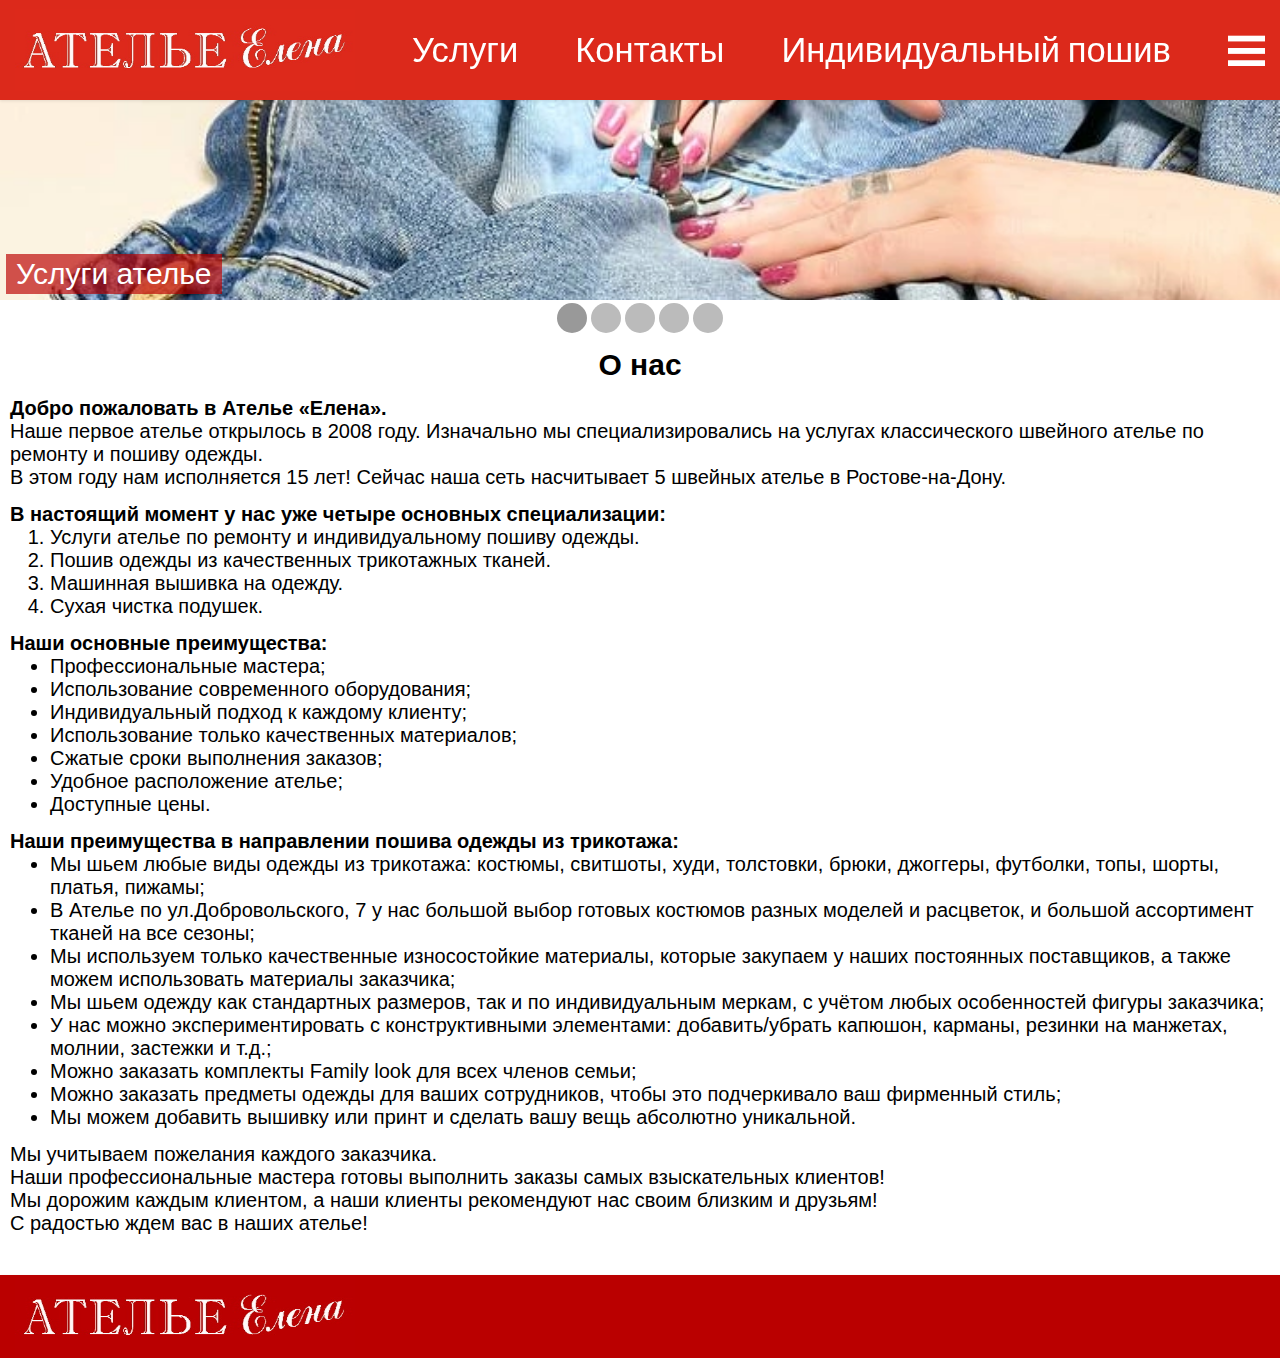
<file: index.html>
<!DOCTYPE html>
<html lang="en">
<head>
    <meta charset="UTF-8">
    <title>Ателье &laquo;Елена&raquo;</title>
    <link href="main.css" rel="stylesheet">
    <meta content="Добро пожаловать в Ателье «Елена»." name="description">
    <meta content="media/logoheight.jpg" property="og:image">
    <meta content="width=device-width, initial-scale=1.0" name="viewport">
    <script src="assets/js/modernizier.js" type="text/javascript"></script>
</head>
<body>
<header class="header js-header">
    <div class="wrapper">
        <div class="header-container">
            <a class="header-logo" href="#">
                <img class="header-logo-image" src="assets/img/logowidth.jpg">
            </a>
            <a class="header-text-buttons" href="services">Услуги</a>
            <a class="header-text-buttons" href="contacts">Контакты</a>
            <a class="header-text-buttons" href="indsew">Индивидуальный пошив</a>
            <span class="header-side-menu"></span>
        </div>
    </div>
    <div id="nav-place">
        <nav class="header-nav" data-place="#nav-place" data-width="992">
            <ul class="header-nav-list">
                <li class="header-nav-item">
                    <a class="header-nav-link" href="#"><b>Главная</b></a>
                </li>
                <li class="header-nav-item ">
                    <a class="header-nav-link" href="fixclothes">Ремонт одежды</a>
                </li>
                <li class="header-nav-item ">
                    <a class="header-nav-link" href="indsew">Индивидуальный пошив</a>
                </li>
                <li class="header-nav-item ">
                    <a class="header-nav-link" href="machsew">Машинная вышивка</a>
                </li>
                <li class="header-nav-item">
                    <a class="header-nav-link" href="pillowclean">Чистка подушек</a>
                </li>
                <li class="header-nav-item">
                    <a class="header-nav-link" href="gallery">Галерея</a>
                </li>
                <li class="header-nav-item">
                    <a class="header-nav-link" href="works">Наши работы</a>
                </li>
                <li class="header-nav-item">
                    <a class="header-nav-link" href="ratings">Отзывы</a>
                </li>
                <li class="header-nav-item">
                    <a class="header-nav-link" href="contacts">Контакты</a>
                </li>
            </ul>
        </nav>
    </div>
</header>
<div class="slideshow-with-buttons">
    <div class="slideshow">
        <div class="slideshow-images">
            <a class="slide-show-image-container" href="services">
                <img class="slideshow-image" src="assets/img/ukorach2.webp">
                <span>Услуги ателье</span>
            </a>
            <a class="slide-show-image-container" href="indsew">
                <img class="slideshow-image" src="assets/img/restavr.webp">
                <span>Индивидуальный пошив</span>
            </a>
            <a class="slide-show-image-container" href="works">
                <img class="slideshow-image" src="assets/img/comb1.webp">
                <span>Новинки 2023</span>
            </a>
            <a class="slide-show-image-container" href="machsew">
                <img class="slideshow-image" src="assets/img/template.webp">
                <span>Машинная вышивка</span>
            </a>
            <a class="slide-show-image-container" href="contacts">
                <img class="slideshow-image" src="assets/img/atelyeselmash2.webp">
                <span>Адреса ателье</span>
            </a>
        </div>
    </div>
    <div class="slideshow-controls">
    </div>
</div>
<div class="about-us">
    <h1>О нас</h1>
    <div class="about-us-text">
        <h4>
            Добро пожаловать в Ателье «Елена».
        </h4>
        <p>
            Наше первое ателье открылось в 2008 году. Изначально мы специализировались на услугах классического швейного
            ателье по ремонту и пошиву одежды.
        </p>
        <p>
            В этом году нам исполняется 15 лет! Сейчас наша сеть насчитывает 5 швейных ателье в Ростове-на-Дону.
        </p>
        <div class="about-text-p">
            <h4>
                В настоящий момент у нас уже четыре основных специализации:
            </h4>
            <ol class="about-list">
                <li>Услуги ателье по ремонту и индивидуальному пошиву одежды.</li>
                <li>Пошив одежды из качественных трикотажных тканей.</li>
                <li>Машинная вышивка на одежду.</li>
                <li>Сухая чистка подушек.</li>
            </ol>
        </div>
        <div class="about-text-p">
            <h4>
                Наши основные преимущества:
            </h4>
            <ul class="about-list">
                <li>Профессиональные мастера;</li>
                <li>Использование современного оборудования;</li>
                <li>Индивидуальный подход к каждому клиенту;</li>
                <li>Использование только качественных материалов;</li>
                <li>Сжатые сроки выполнения заказов;</li>
                <li>Удобное расположение ателье;</li>
                <li>Доступные цены.</li>
            </ul>
        </div>
        <div class="about-text-p">
            <h4>
                Наши преимущества в направлении пошива одежды из трикотажа:
            </h4>
            <ul class="about-list">
                <li>Мы шьем любые виды одежды из трикотажа: костюмы, свитшоты, худи, толстовки, брюки, джоггеры,
                    футболки,
                    топы,
                    шорты, платья, пижамы;
                </li>
                <li>В Ателье по ул.Добровольского, 7 у нас большой выбор готовых костюмов разных моделей и расцветок, и
                    большой
                    ассортимент тканей на все сезоны;
                </li>
                <li>Мы используем только качественные износостойкие материалы, которые закупаем у наших постоянных
                    поставщиков, а
                    также можем использовать материалы заказчика;
                </li>
                <li>Мы шьем одежду как стандартных размеров, так и по индивидуальным меркам, с учётом любых особенностей
                    фигуры
                    заказчика;
                </li>
                <li>У нас можно экспериментировать с конструктивными элементами: добавить/убрать капюшон, карманы,
                    резинки
                    на
                    манжетах, молнии, застежки и т.д.;
                </li>
                <li>Можно заказать комплекты Family look для всех членов семьи;</li>
                <li>Можно заказать предметы одежды для ваших сотрудников, чтобы это подчеркивало ваш фирменный стиль;
                </li>
                <li>Мы можем добавить вышивку или принт и сделать вашу вещь абсолютно уникальной.</li>
            </ul>
        </div>
        <p>
            Мы учитываем пожелания каждого заказчика.
        </p>
        <p>
            Наши профессиональные мастера готовы выполнить заказы самых взыскательных клиентов!
        </p>
        <p>
            Мы дорожим каждым клиентом, а наши клиенты рекомендуют нас своим близким и друзьям!
        </p>
        <p>
            С радостью ждем вас в наших ателье!
        </p>
    </div>
</div>
<footer class="bottom-header">
    <div class="wrapper">
        <div class="bottom-header-container">
            <a class="header-logo" href="#">
                <img class="header-logo-image" src="assets/img/logowidthf.jpg">
            </a>
        </div>
    </div>
</footer>
<script src="assets/js/jquery.js" type="text/javascript"></script>
<script src="assets/js/scroll.js" type="text/javascript"></script>
<!-- <script src="assets/js/test.js" type="text/javascript"></script> -->
<script src="assets/js/slideshow.js" type="text/javascript"></script>
</body>
</html>
</file>
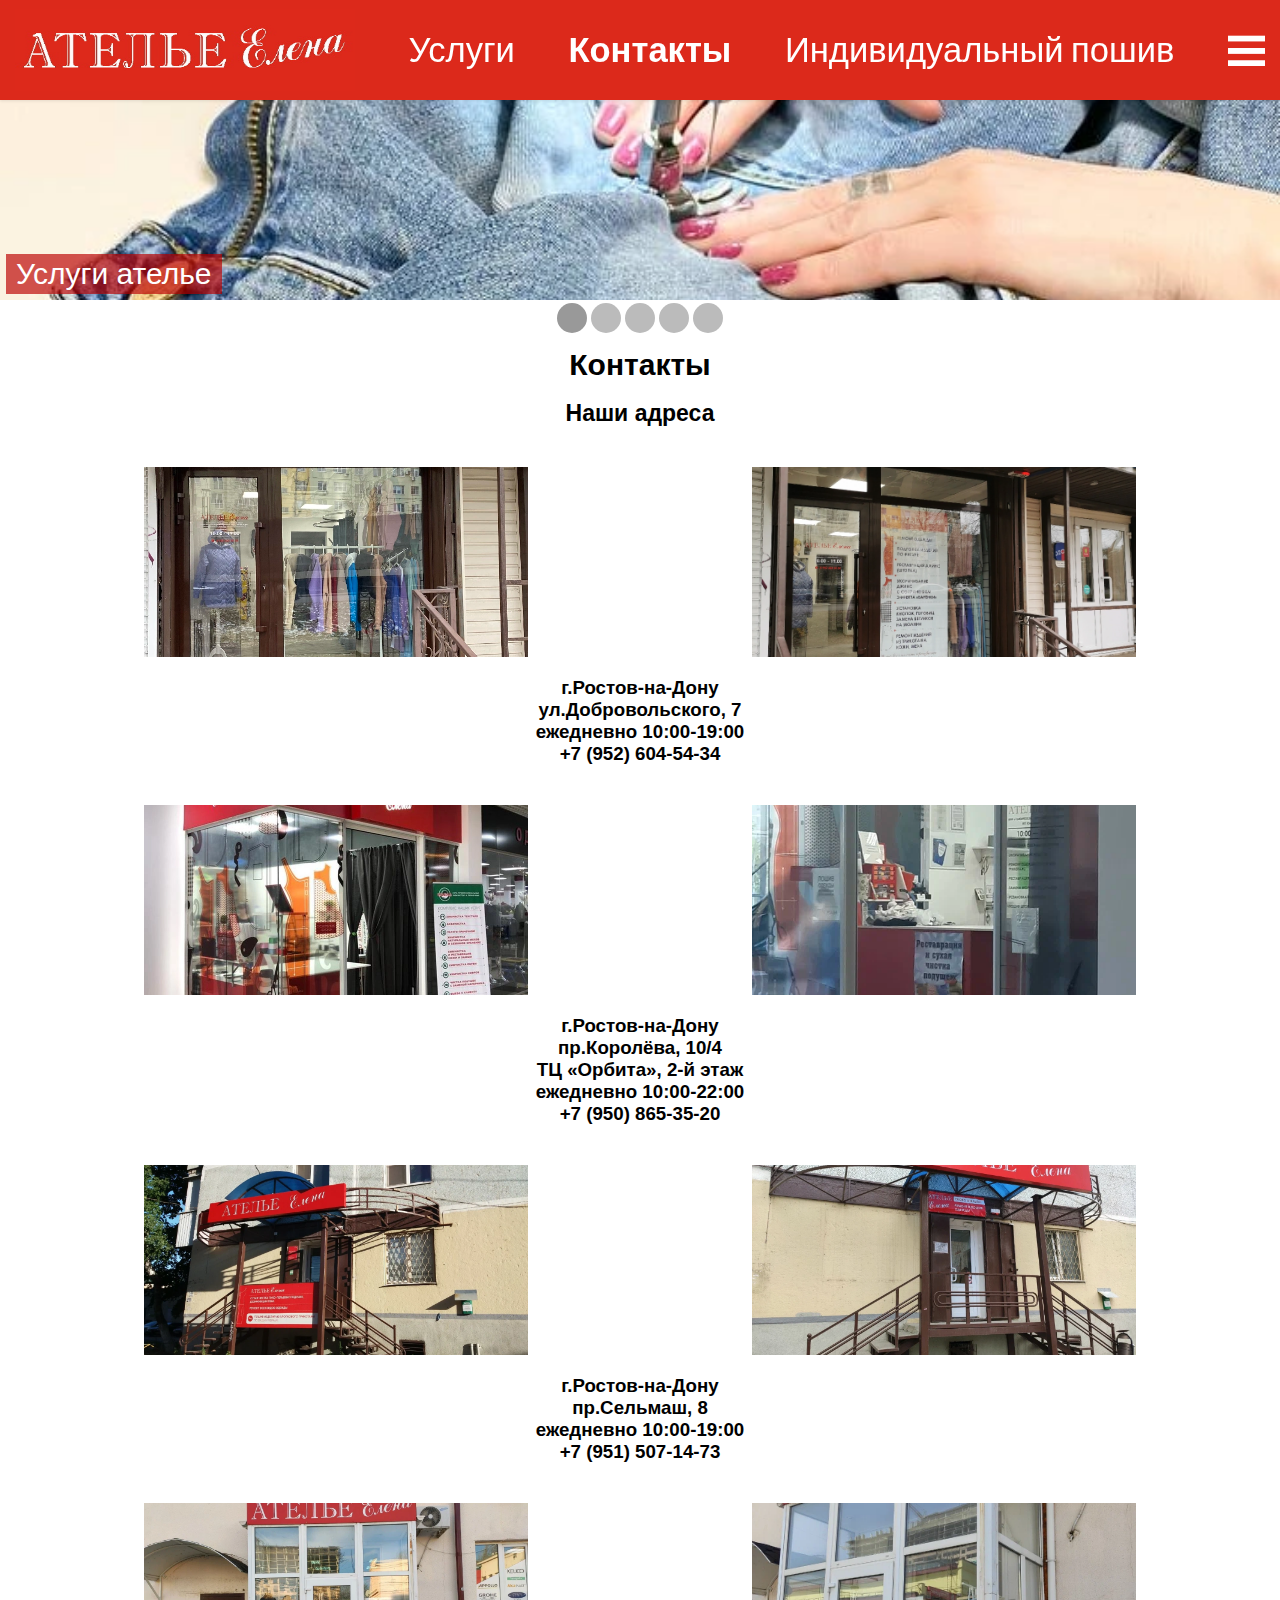
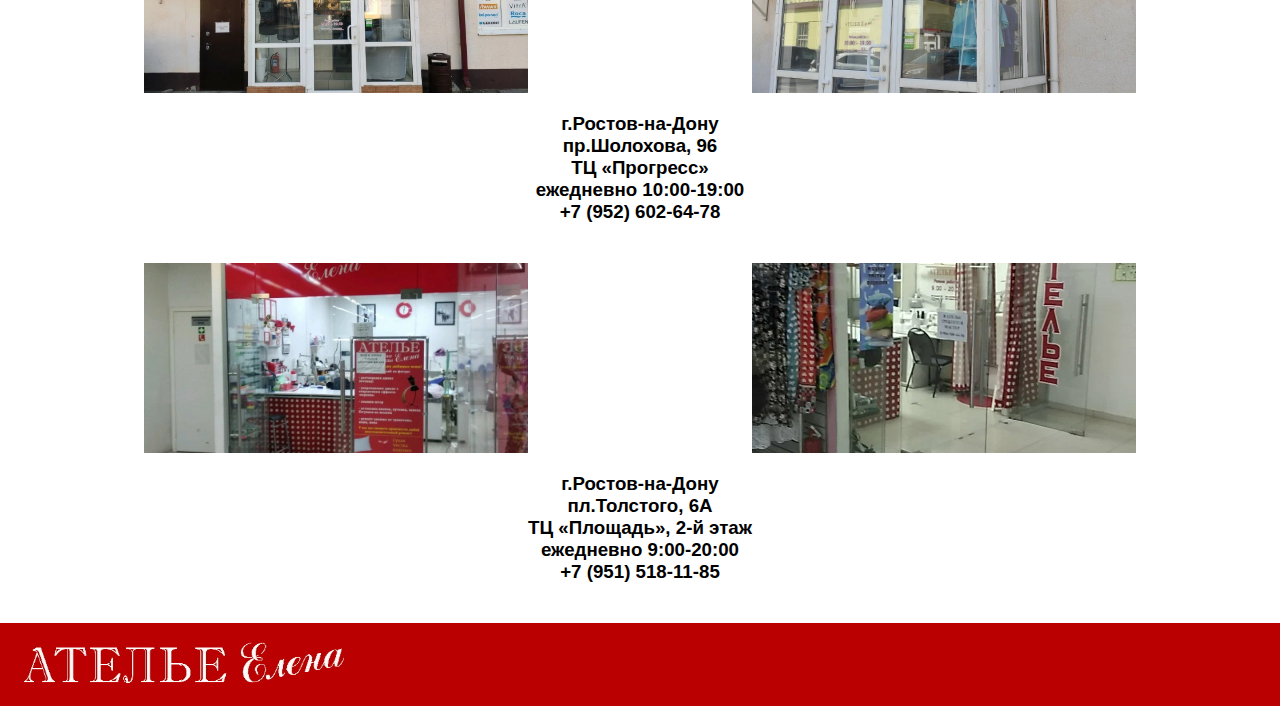
<file: contacts.html>
<!DOCTYPE html>
<html lang="en">
<head>
    <meta charset="UTF-8">
    <title>Ателье &laquo;Елена&raquo; - Контакты</title>
    <link href="main.css" rel="stylesheet">
    <link href="photos.css" rel="stylesheet">
    <meta content="width=device-width, initial-scale=1.0" name="viewport">
    <meta content="Добро пожаловать в Ателье «Елена»." name="description">
    <meta content="media/logoheight.jpg" property="og:image">
    <script src="assets/js/modernizier.js" type="text/javascript"></script>
</head>
<body>
<header class="header js-header">
    <div class="wrapper">
        <div class="header-container">
            <a class="header-logo" href="index">
                <img class="header-logo-image" src="assets/img/logowidth.jpg">
            </a>
            <a class="header-text-buttons" href="services">Услуги</a>
            <a class="header-text-buttons" href="#"><b>Контакты</b></a>
            <a class="header-text-buttons" href="indsew">Индивидуальный пошив</a>
            <span class="header-side-menu"></span>
        </div>
    </div>
    <div id="nav-place">
        <nav class="header-nav" data-place="#nav-place" data-width="992">
            <ul class="header-nav-list">
                <li class="header-nav-item">
                    <a class="header-nav-link" href="index">Главная</a>
                </li>
                <li class="header-nav-item">
                    <a class="header-nav-link" href="fixclothes">Ремонт одежды</a>
                </li>
                <li class="header-nav-item">
                    <a class="header-nav-link" href="indsew">Индивидуальный пошив</a>
                </li>
                <li class="header-nav-item">
                    <a class="header-nav-link" href="machsew">Машинная вышивка</a>
                </li>
                <li class="header-nav-item">
                    <a class="header-nav-link" href="pillowclean">Чистка подушек</a>
                </li>
                <li class="header-nav-item">
                    <a class="header-nav-link" href="gallery">Галерея</a>
                </li>
                <li class="header-nav-item">
                    <a class="header-nav-link" href="works">Наши работы</a>
                </li>
                <li class="header-nav-item">
                    <a class="header-nav-link" href="ratings">Отзывы</a>
                </li>
                <li class="header-nav-item">
                    <a class="header-nav-link" href="#"><b>Контакты</b></a>
                </li>
            </ul>
        </nav>
    </div>
</header>
<div class="slideshow-with-buttons">
    <div class="slideshow">
        <div class="slideshow-images">
            <a class="slide-show-image-container" href="services">
                <img class="slideshow-image" src="assets/img/ukorach2.webp">
                <span>Услуги ателье</span>
            </a>
            <a class="slide-show-image-container" href="indsew">
                <img class="slideshow-image" src="assets/img/restavr.webp">
                <span>Индивидуальный пошив</span>
            </a>
            <a class="slide-show-image-container" href="works">
                <img class="slideshow-image" src="assets/img/comb1.webp">
                <span>Новинки 2023</span>
            </a>
            <a class="slide-show-image-container" href="machsew">
                <img class="slideshow-image" src="assets/img/template.webp">
                <span>Машинная вышивка</span>
            </a>
            <a class="slide-show-image-container" href="#">
                <img class="slideshow-image" src="assets/img/atelyeselmash2.webp">
                <span>Адреса ателье</span>
            </a>
        </div>
    </div>
    <div class="slideshow-controls">
    </div>
</div>
<div class="about-us">
    <h1>Контакты</h1>
    <br>
    <h2 class="zagalovok-photos">Наши адреса</h2>
    <div class="photos-with-zagalovok">
        <div class="photos">
            <div class="photo">
                <img src="assets/img/atelyedobr.webp">
            </div>
            <div class="photo">
                <img src="assets/img/atelyedobr2.webp">
            </div>
        </div>
        <h3 style="text-align:center;">г.Ростов-на-Дону</h3>
        <h3 style="text-align:center;">ул.Добровольского, 7</h3>
        <h3 style="text-align:center;">ежедневно 10:00-19:00</h3>
        <h3 style="text-align:center;">+7 (952) 604-54-34</h3>
    </div>
    <div class="photos-with-zagalovok">
        <div class="photos">
            <div class="photo">
                <img src="assets/img/atelyeorb.webp">
            </div>
            <div class="photo">
                <img src="assets/img/atelyeorb2.webp">
            </div>
        </div>

        <h3 style="text-align:center;">г.Ростов-на-Дону</h3>
        <h3 style="text-align:center;">пр.Королёва, 10/4</h3>
        <h3 style="text-align:center;">ТЦ &laquo;Орбита&raquo;, 2-й этаж</h3>
        <h3 style="text-align:center;">ежедневно 10:00-22:00</h3>
        <h3 style="text-align:center;">+7 (950) 865-35-20</h3>
    </div>
    <div class="photos-with-zagalovok">
        <div class="photos">
            <div class="photo">
                <img src="assets/img/atelyeselmash.webp">
            </div>
            <div class="photo">
                <img src="assets/img/atelyeselmash2.webp">
            </div>
        </div>
        <h3 style="text-align:center;">г.Ростов-на-Дону</h3>
        <h3 style="text-align:center;">пр.Сельмаш, 8</h3>
        <h3 style="text-align:center;">ежедневно 10:00-19:00</h3>
        <h3 style="text-align:center;">+7 (951) 507-14-73</h3>
    </div>
    <div class="photos-with-zagalovok">
        <div class="photos">
            <div class="photo">
                <img src="assets/img/atelyeprogress.webp">
            </div>
            <div class="photo">
                <img src="assets/img/atelyeprogress2.webp">
            </div>
        </div>
        <h3 style="text-align:center;">г.Ростов-на-Дону</h3>
        <h3 style="text-align:center;">пр.Шолохова, 96</h3>
        <h3 style="text-align:center;">ТЦ &laquo;Прогресс&raquo;</h3>
        <h3 style="text-align:center;">ежедневно 10:00-19:00</h3>
        <h3 style="text-align:center;">+7 (952) 602-64-78</h3>
    </div>
    <div class="photos-with-zagalovok">
        <div class="photos">
            <div class="photo">
                <img src="assets/img/atelyefresh.webp">
            </div>
            <div class="photo">
                <img src="assets/img/atelyefresh2.webp">
            </div>
        </div>
        <h3 style="text-align:center;">г.Ростов-на-Дону</h3>
        <h3 style="text-align:center;">пл.Толстого, 6А</h3>
        <h3 style="text-align:center;">ТЦ &laquo;Площадь&raquo;, 2-й этаж</h3>
        <h3 style="text-align:center;">ежедневно 9:00-20:00</h3>
        <h3 style="text-align:center;">+7 (951) 518-11-85</h3>
    </div>
</div>
<footer class="bottom-header">
    <div class="wrapper">
        <div class="bottom-header-container">
            <a class="header-logo" href="index">
                <img class="header-logo-image" src="assets/img/logowidthf.jpg">
            </a>
        </div>
    </div>
</footer>
<script src="assets/js/jquery.js" type="text/javascript"></script>
<script src="assets/js/scroll.js" type="text/javascript"></script>
<!-- <script src="assets/js/test.js" type="text/javascript"></script> -->
<script src="assets/js/slideshow.js" type="text/javascript"></script>
</body>
</html>
</file>
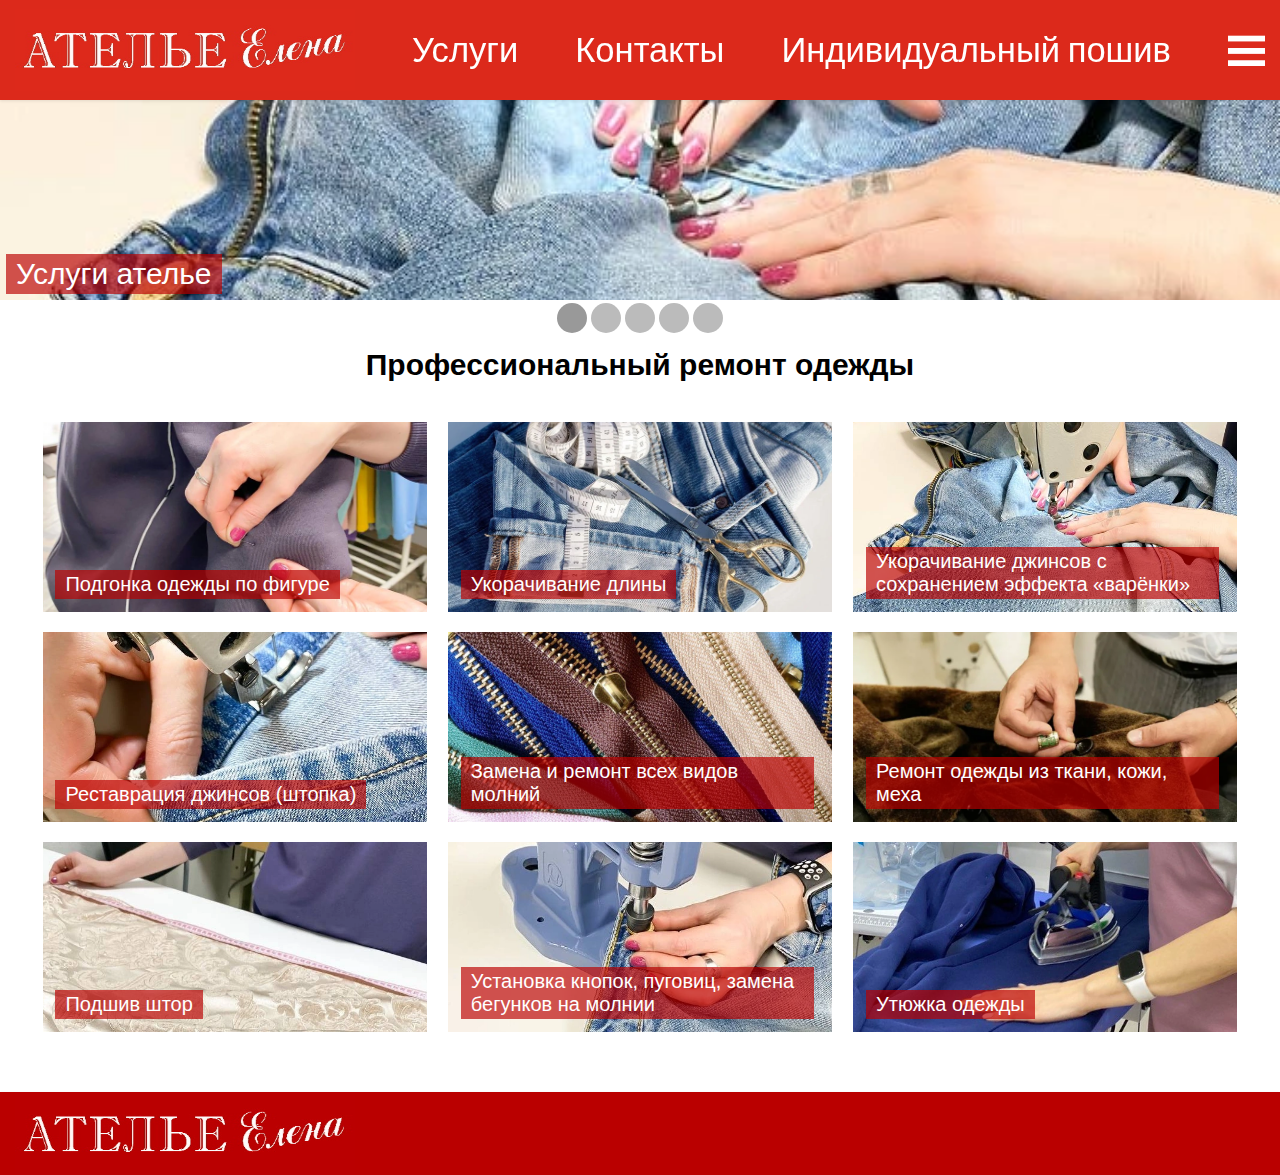
<file: fixclothes.html>
<!DOCTYPE html>
<html lang="en">
<head>
    <meta charset="UTF-8">
    <title>Ателье &laquo;Елена&raquo; - Ремонт одежды</title>
    <link href="main.css" rel="stylesheet">
    <link href="photos.css" rel="stylesheet">
    <meta content="width=device-width, initial-scale=1.0" name="viewport">
    <meta content="Добро пожаловать в Ателье «Елена»." name="description">
    <meta content="media/logoheight.jpg" property="og:image">
    <script src="assets/js/modernizier.js" type="text/javascript"></script>
</head>
<body>
<header class="header js-header">
    <div class="wrapper">
        <div class="header-container">
            <a class="header-logo" href="index">
                <img class="header-logo-image" src="assets/img/logowidth.jpg">
            </a>
            <a class="header-text-buttons" href="services">Услуги</a>
            <a class="header-text-buttons" href="contacts">Контакты</a>
            <a class="header-text-buttons" href="indsew">Индивидуальный пошив</a>
            <span class="header-side-menu"></span>
        </div>
    </div>
    <div id="nav-place">
        <nav class="header-nav" data-place="#nav-place" data-width="992">
            <ul class="header-nav-list">
                <li class="header-nav-item">
                    <a class="header-nav-link" href="index">Главная</a>
                </li>
                <li class="header-nav-item">
                    <a class="header-nav-link" href="#"><b>Ремонт одежды</b></a>
                </li>
                <li class="header-nav-item">
                    <a class="header-nav-link" href="indsew">Индивидуальный пошив</a>
                </li>
                <li class="header-nav-item">
                    <a class="header-nav-link" href="machsew">Машинная вышивка</a>
                </li>
                <li class="header-nav-item">
                    <a class="header-nav-link" href="pillowclean">Чистка подушек</a>
                </li>
                <li class="header-nav-item">
                    <a class="header-nav-link" href="gallery">Галерея</a>
                </li>
                <li class="header-nav-item">
                    <a class="header-nav-link" href="works">Наши работы</a>
                </li>
                <li class="header-nav-item">
                    <a class="header-nav-link" href="ratings">Отзывы</a>
                </li>
                <li class="header-nav-item">
                    <a class="header-nav-link" href="contacts">Контакты</a>
                </li>
            </ul>
        </nav>
    </div>
</header>
<div class="slideshow-with-buttons">
    <div class="slideshow">
        <div class="slideshow-images">
            <a class="slide-show-image-container" href="services">
                <img class="slideshow-image" src="assets/img/ukorach2.webp">
                <span>Услуги ателье</span>
            </a>
            <a class="slide-show-image-container" href="indsew">
                <img class="slideshow-image" src="assets/img/restavr.webp">
                <span>Индивидуальный пошив</span>
            </a>
            <a class="slide-show-image-container" href="works">
                <img class="slideshow-image" src="assets/img/comb1.webp">
                <span>Новинки 2023</span>
            </a>
            <a class="slide-show-image-container" href="machsew">
                <img class="slideshow-image" src="assets/img/template.webp">
                <span>Машинная вышивка</span>
            </a>
            <a class="slide-show-image-container" href="contacts">
                <img class="slideshow-image" src="assets/img/atelyeselmash2.webp">
                <span>Адреса ателье</span>
            </a>
        </div>
    </div>
    <div class="slideshow-controls">
    </div>
</div>
<div class="about-us">
    <h1>Профессиональный ремонт одежды</h1>
    <div class="about-us-text">
    </div>
</div>
<div class="photos">
    <div class="photo">
        <img src="assets/img/merka.webp">
        <span>Подгонка одежды по фигуре</span>
    </div>
    <div class="photo">
        <img src="assets/img/ukorach.webp">
        <span>Укорачивание длины</span>
    </div>
    <div class="photo">
        <img src="assets/img/ukorach2.webp">
        <span>Укорачивание джинсов с сохранением эффекта «варёнки»</span>
    </div>
    <div class="photo">
        <img src="assets/img/restavr.webp">
        <span>Реставрация джинсов (штопка)</span>
    </div>
    <div class="photo">
        <img src="assets/img/molnii.webp">
        <span>Замена и ремонт всех видов молний</span>
    </div>
    <div class="photo">
        <img src="assets/img/fixclothes.webp">
        <span>Ремонт одежды из ткани, кожи, меха</span>
    </div>
    <div class="photo">
        <img src="assets/img/curtains.webp">
        <span>Подшив штор</span>
    </div>
    <div class="photo">
        <img src="assets/img/buttons.webp">
        <span>Установка кнопок, пуговиц, замена бегунков на молнии</span>
    </div>
    <div class="photo">
        <img src="assets/img/iron.webp">
        <span>Утюжка одежды</span>
    </div>
</div>
<footer class="bottom-header">
    <div class="wrapper">
        <div class="bottom-header-container">
            <a class="header-logo" href="index">
                <img class="header-logo-image" src="assets/img/logowidthf.jpg">
            </a>
        </div>
    </div>
</footer>
<script src="assets/js/jquery.js" type="text/javascript"></script>
<script src="assets/js/scroll.js" type="text/javascript"></script>
<!-- <script src="assets/js/test.js" type="text/javascript"></script> -->
<script src="assets/js/slideshow.js" type="text/javascript"></script>
</body>
</html>
</file>
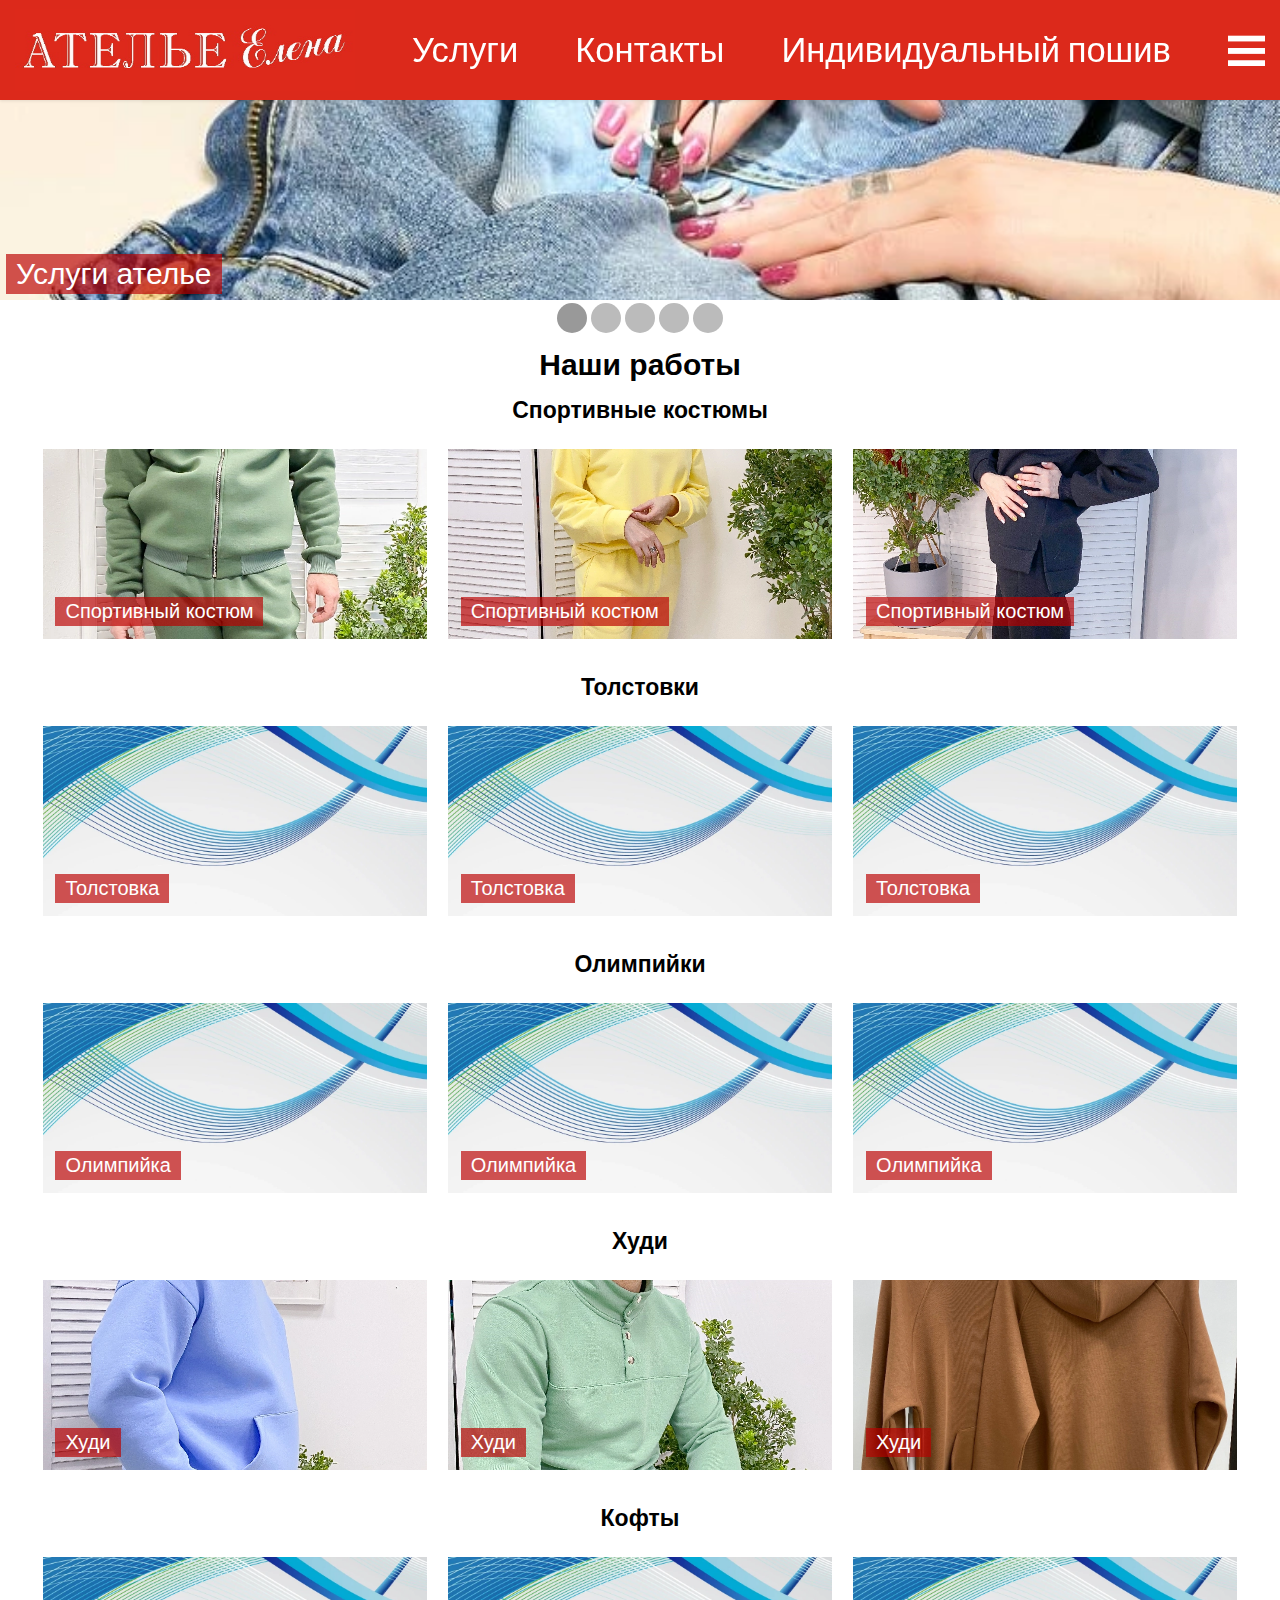
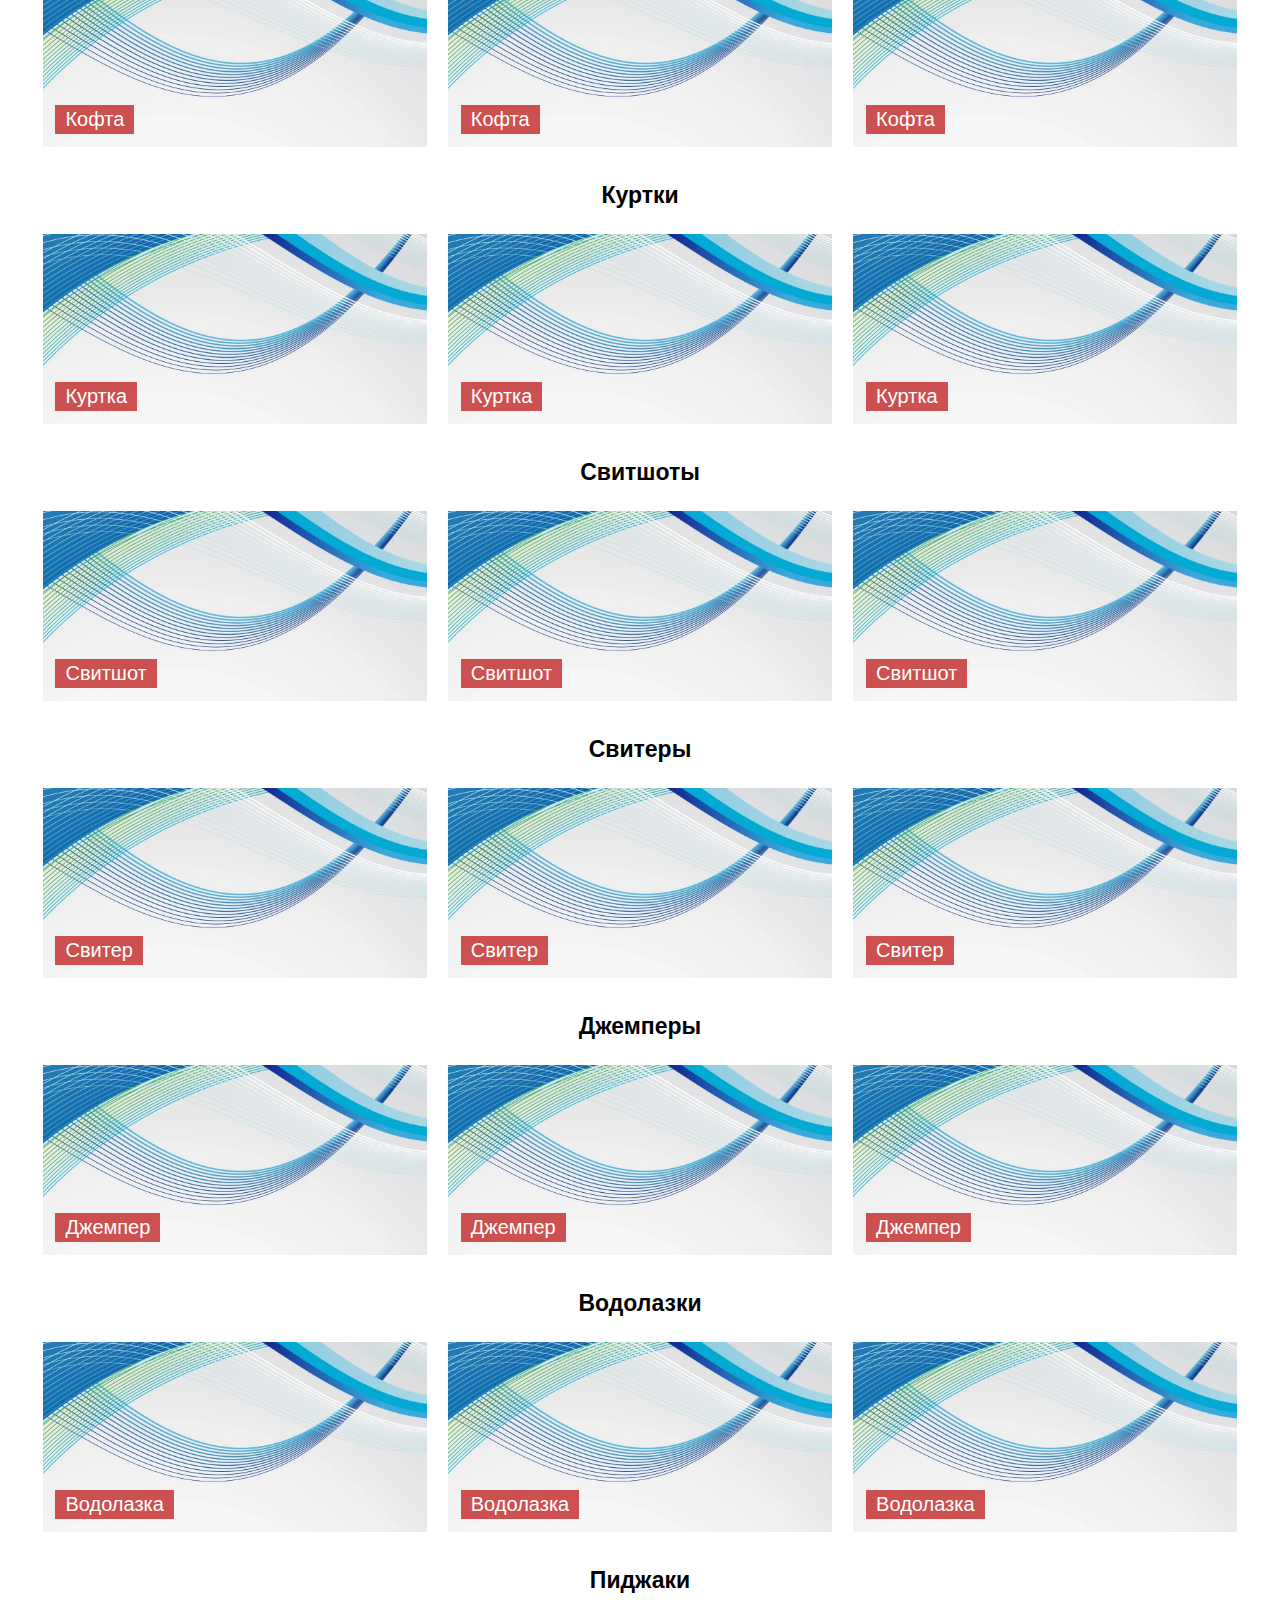
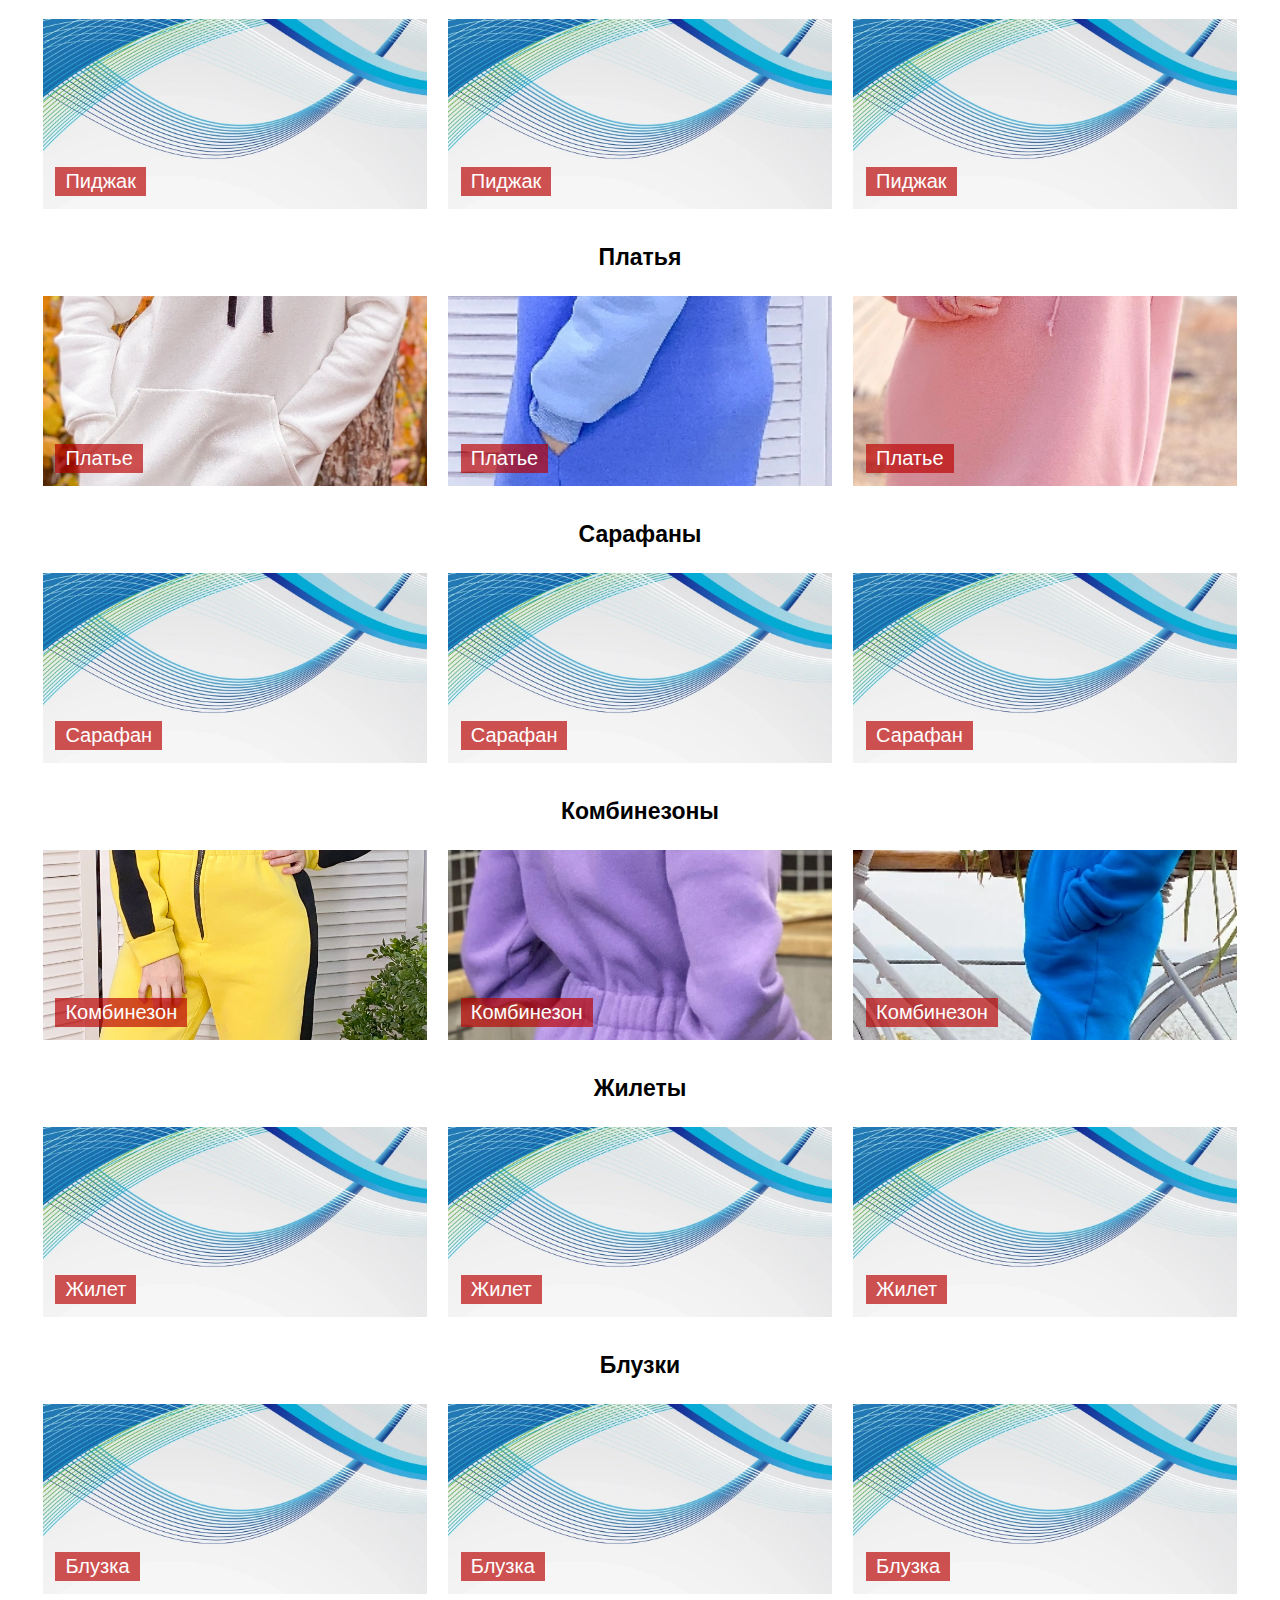
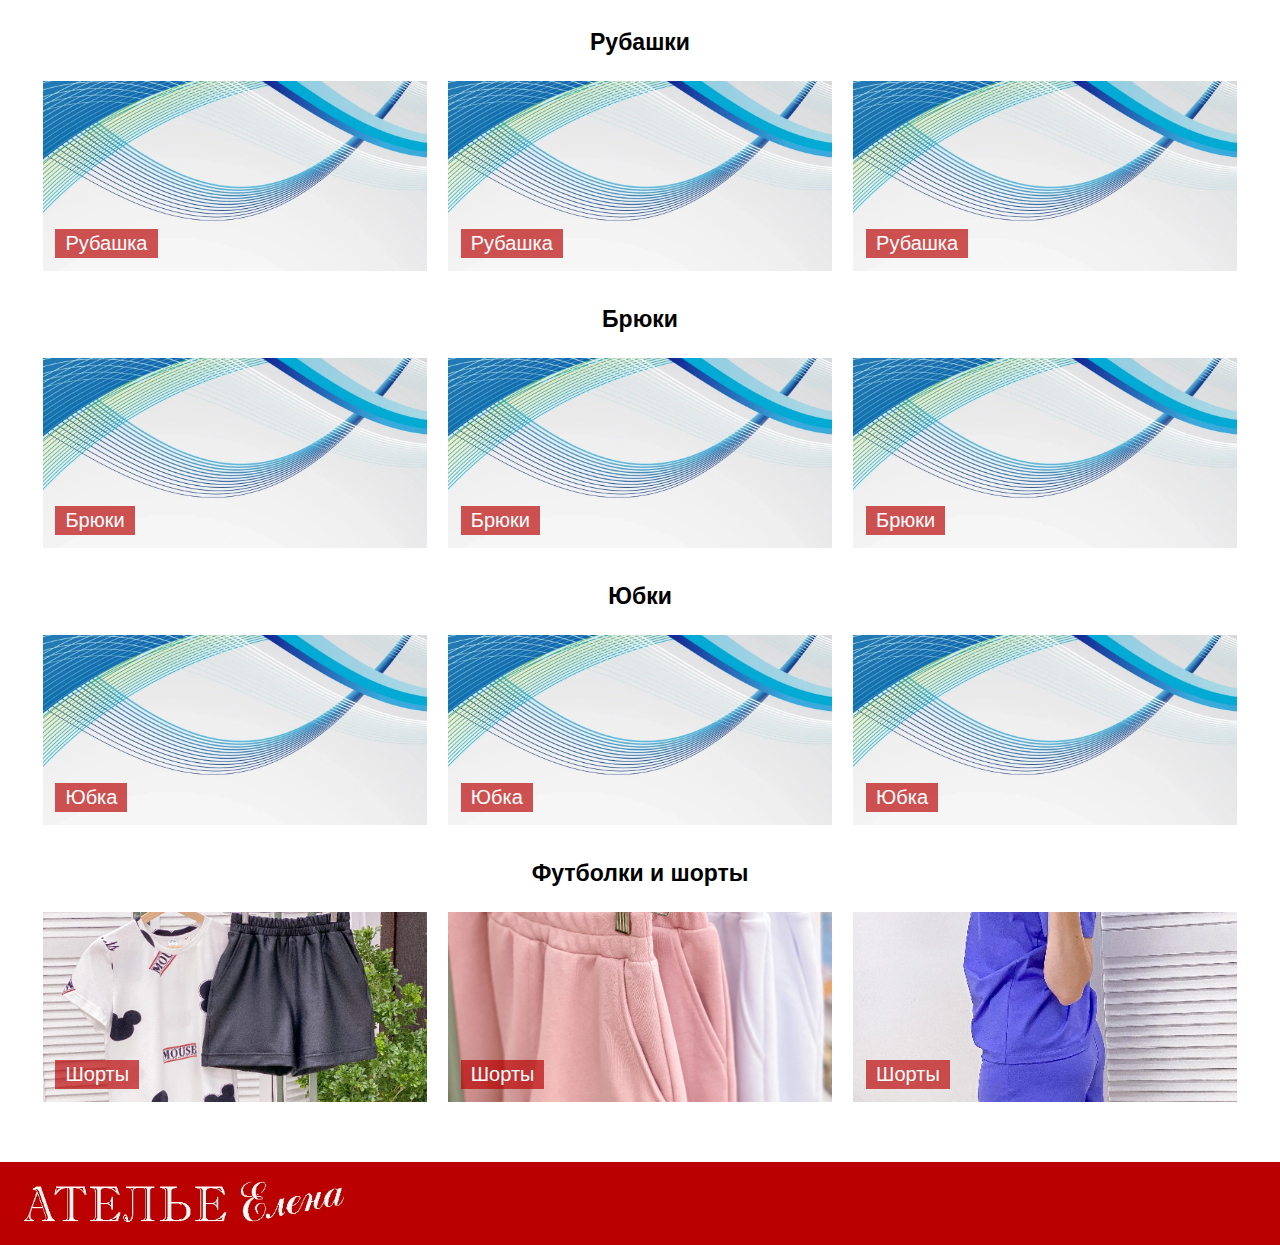
<file: works.html>
<!DOCTYPE html>
<html lang="en">
<head>
    <meta charset="UTF-8">
    <title>Ателье &laquo;Елена&raquo; - Наши работы</title>
    <link href="main.css" rel="stylesheet">
    <link href="photos.css" rel="stylesheet">
    <meta content="width=device-width, initial-scale=1.0" name="viewport">
    <meta content="Добро пожаловать в Ателье «Елена»." name="description">
    <meta content="media/logoheight.jpg" property="og:image">
    <script src="assets/js/modernizier.js" type="text/javascript"></script>
</head>
<body>
<header class="header js-header">
    <div class="wrapper">
        <div class="header-container">
            <a class="header-logo" href="index">
                <img class="header-logo-image" src="assets/img/logowidth.jpg">
            </a>
            <a class="header-text-buttons" href="services">Услуги</a>
            <a class="header-text-buttons" href="contacts">Контакты</a>
            <a class="header-text-buttons" href="indsew">Индивидуальный пошив</a>
            <span class="header-side-menu"></span>
        </div>
    </div>
    <div id="nav-place">
        <nav class="header-nav" data-place="#nav-place" data-width="992">
            <ul class="header-nav-list">
                <li class="header-nav-item">
                    <a class="header-nav-link" href="index">Главная</a>
                </li>
                <li class="header-nav-item">
                    <a class="header-nav-link" href="fixclothes">Ремонт одежды</a>
                </li>
                <li class="header-nav-item">
                    <a class="header-nav-link" href="indsew">Индивидуальный пошив</a>
                </li>
                <li class="header-nav-item">
                    <a class="header-nav-link" href="machsew">Машинная вышивка</a>
                </li>
                <li class="header-nav-item">
                    <a class="header-nav-link" href="pillowclean">Чистка подушек</a>
                </li>
                <li class="header-nav-item">
                    <a class="header-nav-link" href="gallery">Галерея</a>
                </li>
                <li class="header-nav-item">
                    <a class="header-nav-link" href="#"><b>Наши работы</b></a>
                </li>
                <li class="header-nav-item">
                    <a class="header-nav-link" href="ratings">Отзывы</a>
                </li>
                <li class="header-nav-item">
                    <a class="header-nav-link" href="contacts">Контакты</a>
                </li>
            </ul>
        </nav>
    </div>
</header>
<div class="slideshow-with-buttons">
    <div class="slideshow">
        <div class="slideshow-images">
            <a class="slide-show-image-container" href="services">
                <img class="slideshow-image" src="assets/img/ukorach2.webp">
                <span>Услуги ателье</span>
            </a>
            <a class="slide-show-image-container" href="indsew">
                <img class="slideshow-image" src="assets/img/restavr.webp">
                <span>Индивидуальный пошив</span>
            </a>
            <a class="slide-show-image-container" href="#">
                <img class="slideshow-image" src="assets/img/comb1.webp">
                <span>Новинки 2023</span>
            </a>
            <a class="slide-show-image-container" href="machsew">
                <img class="slideshow-image" src="assets/img/template.webp">
                <span>Машинная вышивка</span>
            </a>
            <a class="slide-show-image-container" href="contacts">
                <img class="slideshow-image" src="assets/img/atelyeselmash2.webp">
                <span>Адреса ателье</span>
            </a>
        </div>
    </div>
    <div class="slideshow-controls">
    </div>
</div>
<div class="about-us">
    <h1>Наши работы</h1>
    <div class="photos-with-zagalovok">

        <h2 class="zagalovok-photos">Спортивные костюмы</h2>

        <div class="photos">
            <div class="photo">
                <img src="assets/img/cost1.webp">
                <span>Спортивный костюм</span>
            </div>
            <div class="photo">
                <img src="assets/img/cost2.webp">
                <span>Спортивный костюм</span>
            </div>
            <div class="photo">
                <img src="assets/img/cost3.webp">
                <span>Спортивный костюм</span>
            </div>
        </div>
    </div>
    <div class="photos-with-zagalovok">

        <h2 class="zagalovok-photos">Толстовки</h2>

        <div class="photos">
            <div class="photo">
                <img src="assets/img/template.webp">
                <span>Толстовка</span>
            </div>
            <div class="photo">
                <img src="assets/img/template.webp">
                <span>Толстовка</span>
            </div>
            <div class="photo">
                <img src="assets/img/template.webp">
                <span>Толстовка</span>
            </div>
        </div>
    </div>
    <div class="photos-with-zagalovok">

        <h2 class="zagalovok-photos">Олимпийки</h2>

        <div class="photos">
            <div class="photo">
                <img src="assets/img/template.webp">
                <span>Олимпийка</span>
            </div>
            <div class="photo">
                <img src="assets/img/template.webp">
                <span>Олимпийка</span>
            </div>
            <div class="photo">
                <img src="assets/img/template.webp">
                <span>Олимпийка</span>
            </div>
        </div>
    </div>
    <div class="photos-with-zagalovok">

        <h2 class="zagalovok-photos">Худи</h2>

        <div class="photos">
            <div class="photo">
                <img src="assets/img/hudi1.webp">
                <span>Худи</span>
            </div>
            <div class="photo">
                <img src="assets/img/hudi2.webp">
                <span>Худи</span>
            </div>
            <div class="photo">
                <img src="assets/img/hudi3.webp">
                <span>Худи</span>
            </div>
        </div>
    </div>

    <div class="photos-with-zagalovok">

        <h2 class="zagalovok-photos">Кофты</h2>

        <div class="photos">
            <div class="photo">
                <img src="assets/img/template.webp">
                <span>Кофта</span>
            </div>
            <div class="photo">
                <img src="assets/img/template.webp">
                <span>Кофта</span>
            </div>
            <div class="photo">
                <img src="assets/img/template.webp">
                <span>Кофта</span>
            </div>
        </div>
    </div>
    <div class="photos-with-zagalovok">

        <h2 class="zagalovok-photos">Куртки</h2>

        <div class="photos">
            <div class="photo">
                <img src="assets/img/template.webp">
                <span>Куртка</span>
            </div>
            <div class="photo">
                <img src="assets/img/template.webp">
                <span>Куртка</span>
            </div>
            <div class="photo">
                <img src="assets/img/template.webp">
                <span>Куртка</span>
            </div>
        </div>
    </div>
    <div class="photos-with-zagalovok">

        <h2 class="zagalovok-photos">Свитшоты</h2>

        <div class="photos">
            <div class="photo">
                <img src="assets/img/template.webp">
                <span>Свитшот</span>
            </div>
            <div class="photo">
                <img src="assets/img/template.webp">
                <span>Свитшот</span>
            </div>
            <div class="photo">
                <img src="assets/img/template.webp">
                <span>Свитшот</span>
            </div>
        </div>
    </div>
    <div class="photos-with-zagalovok">

        <h2 class="zagalovok-photos">Свитеры</h2>

        <div class="photos">
            <div class="photo">
                <img src="assets/img/template.webp">
                <span>Свитер</span>
            </div>
            <div class="photo">
                <img src="assets/img/template.webp">
                <span>Свитер</span>
            </div>
            <div class="photo">
                <img src="assets/img/template.webp">
                <span>Свитер</span>
            </div>
        </div>
    </div>

    <div class="photos-with-zagalovok">

        <h2 class="zagalovok-photos">Джемперы</h2>

        <div class="photos">
            <div class="photo">
                <img src="assets/img/template.webp">
                <span>Джемпер</span>
            </div>
            <div class="photo">
                <img src="assets/img/template.webp">
                <span>Джемпер</span>
            </div>
            <div class="photo">
                <img src="assets/img/template.webp">
                <span>Джемпер</span>
            </div>
        </div>
    </div>
    <div class="photos-with-zagalovok">

        <h2 class="zagalovok-photos">Водолазки</h2>

        <div class="photos">
            <div class="photo">
                <img src="assets/img/template.webp">
                <span>Водолазка</span>
            </div>
            <div class="photo">
                <img src="assets/img/template.webp">
                <span>Водолазка</span>
            </div>
            <div class="photo">
                <img src="assets/img/template.webp">
                <span>Водолазка</span>
            </div>
        </div>
    </div>
    <div class="photos-with-zagalovok">

        <h2 class="zagalovok-photos">Пиджаки</h2>

        <div class="photos">
            <div class="photo">
                <img src="assets/img/template.webp">
                <span>Пиджак</span>
            </div>
            <div class="photo">
                <img src="assets/img/template.webp">
                <span>Пиджак</span>
            </div>
            <div class="photo">
                <img src="assets/img/template.webp">
                <span>Пиджак</span>
            </div>
        </div>
    </div>
    <div class="photos-with-zagalovok">

        <h2 class="zagalovok-photos">Платья</h2>

        <div class="photos">
            <div class="photo">
                <img src="assets/img/dress1.webp">
                <span>Платье</span>
            </div>
            <div class="photo">
                <img src="assets/img/dress2.webp">
                <span>Платье</span>
            </div>
            <div class="photo">
                <img src="assets/img/dress3.webp">
                <span>Платье</span>
            </div>
        </div>
    </div>

    <div class="photos-with-zagalovok">

        <h2 class="zagalovok-photos">Сарафаны</h2>

        <div class="photos">
            <div class="photo">
                <img src="assets/img/template.webp">
                <span>Сарафан</span>
            </div>
            <div class="photo">
                <img src="assets/img/template.webp">
                <span>Сарафан</span>
            </div>
            <div class="photo">
                <img src="assets/img/template.webp">
                <span>Сарафан</span>
            </div>
        </div>
    </div>
    <div class="photos-with-zagalovok">

        <h2 class="zagalovok-photos">Комбинезоны</h2>

        <div class="photos">
            <div class="photo">
                <img src="assets/img/comb1.webp">
                <span>Комбинезон</span>
            </div>
            <div class="photo">
                <img src="assets/img/comb2.webp">
                <span>Комбинезон</span>
            </div>
            <div class="photo">
                <img src="assets/img/comb3.webp">
                <span>Комбинезон</span>
            </div>
        </div>
    </div>
    <div class="photos-with-zagalovok">

        <h2 class="zagalovok-photos">Жилеты</h2>

        <div class="photos">
            <div class="photo">
                <img src="assets/img/template.webp">
                <span>Жилет</span>
            </div>
            <div class="photo">
                <img src="assets/img/template.webp">
                <span>Жилет</span>
            </div>
            <div class="photo">
                <img src="assets/img/template.webp">
                <span>Жилет</span>
            </div>
        </div>
    </div>
    <div class="photos-with-zagalovok">

        <h2 class="zagalovok-photos">Блузки</h2>

        <div class="photos">
            <div class="photo">
                <img src="assets/img/template.webp">
                <span>Блузка</span>
            </div>
            <div class="photo">
                <img src="assets/img/template.webp">
                <span>Блузка</span>
            </div>
            <div class="photo">
                <img src="assets/img/template.webp">
                <span>Блузка</span>
            </div>
        </div>
    </div>

    <div class="photos-with-zagalovok">

        <h2 class="zagalovok-photos">Рубашки</h2>

        <div class="photos">
            <div class="photo">
                <img src="assets/img/template.webp">
                <span>Рубашка</span>
            </div>
            <div class="photo">
                <img src="assets/img/template.webp">
                <span>Рубашка</span>
            </div>
            <div class="photo">
                <img src="assets/img/template.webp">
                <span>Рубашка</span>
            </div>
        </div>
    </div>
    <div class="photos-with-zagalovok">

        <h2 class="zagalovok-photos">Брюки</h2>

        <div class="photos">
            <div class="photo">
                <img src="assets/img/template.webp">
                <span>Брюки</span>
            </div>
            <div class="photo">
                <img src="assets/img/template.webp">
                <span>Брюки</span>
            </div>
            <div class="photo">
                <img src="assets/img/template.webp">
                <span>Брюки</span>
            </div>
        </div>
    </div>
    <div class="photos-with-zagalovok">

        <h2 class="zagalovok-photos">Юбки</h2>

        <div class="photos">
            <div class="photo">
                <img src="assets/img/template.webp">
                <span>Юбка</span>
            </div>
            <div class="photo">
                <img src="assets/img/template.webp">
                <span>Юбка</span>
            </div>
            <div class="photo">
                <img src="assets/img/template.webp">
                <span>Юбка</span>
            </div>
        </div>
    </div>
    <div class="photos-with-zagalovok">

        <h2 class="zagalovok-photos">Футболки и шорты</h2>

        <div class="photos">
            <div class="photo">
                <img src="assets/img/tshirtsnshorts1.webp">
                <span>Шорты</span>
            </div>
            <div class="photo">
                <img src="assets/img/tshirtsnshorts2.webp">
                <span>Шорты</span>
            </div>
            <div class="photo">
                <img src="assets/img/tshirtsnshorts3.webp">
                <span>Шорты</span>
            </div>
        </div>
    </div>
</div>
<footer class="bottom-header">
    <div class="wrapper">
        <div class="bottom-header-container">
            <a class="header-logo" href="index">
                <img class="header-logo-image" src="assets/img/logowidthf.jpg">
            </a>
        </div>
    </div>
</footer>
<script src="assets/js/jquery.js" type="text/javascript"></script>
<script src="assets/js/scroll.js" type="text/javascript"></script>
<!-- <script src="assets/js/test.js" type="text/javascript"></script> -->
<script src="assets/js/slideshow.js" type="text/javascript"></script>
</body>
</html>
</file>
<file: main.css>
body {
font-family: "Montserrat", Arial, -apple-system-body, sans-serif;
}

html, body, div, span, applet, object, iframe, h1, h2, h3, h4, h5, h6, p, blockquote, pre, a, abbr, acronym, address, big, cite, code, del, dfn, em, img, ins, kbd, q, s, samp, small, strike, strong, sub, sup, tt, var, b, u, i, center, dl, dt, dd, ol, ul, li, fieldset, form, label, legend, table, caption, tbody, tfoot, thead, tr, th, td, article, aside, canvas, details, embed, figure, figcaption, footer, header, hgroup, menu, nav, output, ruby, section, summary, time, mark, audio, video {
    margin: 0;
    padding: 0;
}
a {
text-decoration: none;}
.header {
    background: #DC291B;
    color: white;
    position: relative;
    -webkit-box-shadow: 0px 1px 3px rgb(0 0 0 / 10%);
    box-shadow: 0px 1px 3px rgb(0 0 0 / 10%);
    z-index: 3;
}
.header.is-fixed {
    position: fixed;
    left: 0;
    top: 0;
    width: 100%;
}
.wrapper {
/* max-width: 1190px;*/
    /* margin: 0 auto; */
    padding: 0 15px;
    /*width: 100%;*/
}

.header-container {
display: flex;
justify-content: space-between;
align-items: center;
height: 140px;
z-index: 2;
position: relative;
}

@media only screen and (max-height: 1081px) {
.header-container {
height: 100px;
}
}

.header-logo {
align-items: center;
width: 340px;
/*margin-right: 40px;*/
}

@media only screen and (max-width: 1081px) {
.header-logo {
width: 370px;
}
}

.header-logo-image {
max-width: 100%;
max-height: 100%;
vertical-align: top;
}

.header-text-buttons {
font-size: 2.7vw;
color: white;
word-spacing: -2px;
}
@media only screen and (max-width: 980px) {
.header-text-buttons {
display: none;
}
}

.header-side-menu {
width: 37px;
    height: 37px;
    background: url(assets/img/menu.png) no-repeat;
    background-size: 100%;
    cursor: pointer;
    }

.nav-open .header-side-menu {
    background: url(assets/img/close.png) no-repeat;
    background-size: 100%;
    }

.header-nav {
    opacity: 0;
    transform: translateX(100px);
    background: #DC291B;
    position: fixed;
    margin-left: 50%;
    width: 50%;
    pointer-events: none;
    transition: all ease .3s;
    z-index: 1;
    margin-top: -10px;
    border-radius: 10px;
    }

@media only screen and (max-width: 1081px) {
.header-nav {
width: 70%;
margin-left: 30%;
}
}

@media only screen and (max-width: 544px) {
.header-nav {
width: 85%;
margin-left: 15%;
}
}
.nav-open .header-nav {
    opacity: 1;
    transform: translateX(0);
    pointer-events: auto;
    }
.header-nav-link{
font-size: 45px;
color: white;
}

@media only screen and (max-height: 870px) {
.header-nav-link{
font-size: 5vh;
}
}

@media only screen and (max-width: 413px) {
.header-nav-link{
font-size: 10vw;
}
}
.header-nav-list {
    display: flex;
    flex-direction: column;
    align-items: center;
    list-style-type: none;}
.header-nav-list li {
    margin-bottom:29px;}

@media only screen and (max-height: 870px) {
.header-nav-list li {
margin-bottom:1vh;
}
}

.slideshow {
height:280px;
overflow: hidden;
position: relative;
margin-left: 0vw;
transition: margin-left .5s;}

@media only screen and (max-height: 1081px) {
.slideshow {
height: 200px;
}}

.slideshow{
align-items: center;
display:flex;}

.slideshow-images{
align-items: center;
display:flex;
flex-direction: row;}

.slide-show-image-container span {
    background: #BA0000ab;
    color: #fff;
    position: absolute;
    font-weight: 500;
    padding: 3px 10px;
    font-size: 20px;
    max-width: 59vw;
    margin: 0 0 6px 6px;
    bottom: 0;
}
@media (min-width: 835px) {
.slide-show-image-container span {
font-size: 30px;
max-width: 40vw;
}
}

.slideshow-image{
width: 100vw;}

.slideshow-button {
  cursor: pointer;
  max-height: 30px;
  max-width: 30px;
  width: 17vw;
  height: 17vw;
  margin: 0 2px;
  margin-top: 3px;
  background-color: #bbb;
  border-radius: 50%;
  display: inline-block;
  transition: background-color 0.6s ease;
}

.slideshow-button-lit{
  background-color: #999;
}

.slideshow-controls {
display: flex;
flex-direction: row;
justify-content: center;
margin-bottom: 15px;
}

.about-us {
display: flex;
flex-direction: column;
overflow-wrap: break-word;
}

h1 {
font-size: 30px;
text-align: center;
}

.about-us-text {
font-size: 20px;
padding: 0 10px;
margin-top: 15px;
}

.about-text-p {
margin: 14px 0;
}

.about-list {
padding-left: 40px;
}

.bottom-header {
    background: #BA0000;
    color: white;
    position: relative;
    margin-top: 40px;
    -webkit-box-shadow: 0px 1px 3px rgb(0 0 0 / 10%);
    box-shadow: 0px 1px 3px rgb(0 0 0 / 10%);
    z-index: 3;
}

.bottom-header-container {
display: flex;
}
</file>
<file: photos.css>
.photos {
display: flex;
flex-wrap: wrap;
justify-content: space-around;
padding: 0 32px;
margin: 25px 0 0;
}

.photo {
height: 190px;
margin: 0 0px 20px;
width: 85vw;
display: flex;
align-items: flex-end;
}

@media (min-width: 835px) {
.photo {
width: 45vw;
}
}

@media (min-width: 990px) {
.photo {
width: 30vw;
}
}

.photo img {
width: 100%;
height:100%;
object-fit:cover;
}

.photo span {
background: #BA0000ab;
color: #fff;
position: absolute;
font-weight: 500;
padding: 3px 10px;
font-size: 20px;
max-width: 49vw;
margin: 0px 0px 1% 1%;
}

@media (min-width: 835px) {
.photo span {
font-size: 24px;
max-width: 40vw;
}
}

@media (min-width: 990px) {
.photo span {
font-size: 20px;
max-width: 26vw;
}
}

.photos-with-zagalovok {
margin-top: 15px;
}

.zagalovok-photos {
text-align: center;
font-size: 23px;
}
</file>
